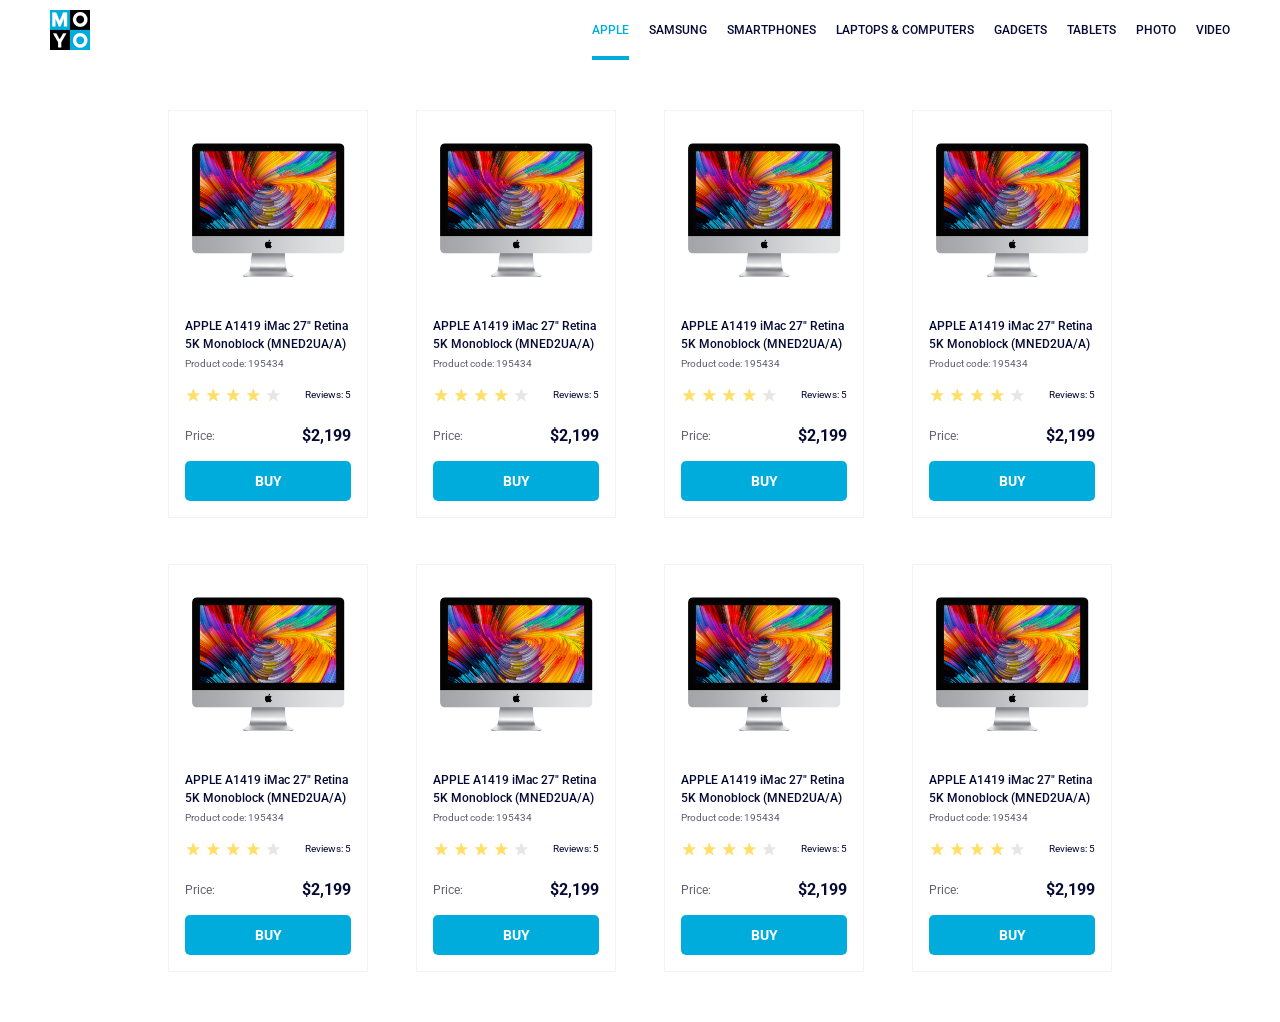
<file: index.html>
<!doctype html><html lang="en"><head><meta charset="utf-8"><meta name="viewport" content="width=device-width, initial-scale=1.0"><title>Catalog</title><link rel="preconnect" href="https://fonts.gstatic.com"><link href="https://fonts.googleapis.com/css2?family=Roboto:wght@400;500;700&display=swap" rel="stylesheet"><link rel="stylesheet" href="index.a8cc5cb3.css"></head><body> <header class="header"> <a href="index.html"> <img src="logo.eddae0ff.png" alt="Moyo company logo" class="header__logo"> </a> <nav class="nav"> <ul class="nav__list"> <li class="nav__item"> <a href="index.html" class="is-active nav__link"> Apple </a> </li> <li class="nav__item"> <a href="index.html" class="nav__link"> Samsung </a> </li> <li class="nav__item"> <a href="index.html" class="nav__link"> Smartphones </a> </li> <li class="nav__item"> <a href="index.html" class="nav__link" data-qa="nav-hover"> Laptops & Computers </a> </li> <li class="nav__item"> <a href="index.html" class="nav__link"> Gadgets </a> </li> <li class="nav__item"> <a href="index.html" class="nav__link"> Tablets </a> </li> <li class="nav__item"> <a href="index.html" class="nav__link"> Photo </a> </li> <li class="nav__item"> <a href="index.html" class="nav__link"> Video </a> </li> </ul> </nav> </header> <main class="main"> <div class="card" data-qa="card"> <a href="#" class="card__image"></a> <div class="card__info"> <p class="card__title"> APPLE A1419 iMac 27" Retina 5K Monoblock (MNED2UA/A) </p> <p class="card__code">Product code: 195434</p> <div class="card__rating"> <div class="stars stars--4"> <div class="stars__star"></div> <div class="stars__star"></div> <div class="stars__star"></div> <div class="stars__star"></div> <div class="stars__star"></div> </div> <div class="card__reviews">Reviews: 5</div> </div> <div class="card__price"> <p class="card__price-text">Price:</p> <p class="card__price-value">$2,199</p> </div> <div class="card__button"> <a href="#" class="card__button-link" data-qa="card-hover"> Buy </a> </div> </div> </div> <div class="card"> <a href="#" class="card__image"></a> <div class="card__info"> <p class="card__title"> APPLE A1419 iMac 27" Retina 5K Monoblock (MNED2UA/A) </p> <p class="card__code">Product code: 195434</p> <div class="card__rating"> <div class="stars stars--4"> <div class="stars__star"></div> <div class="stars__star"></div> <div class="stars__star"></div> <div class="stars__star"></div> <div class="stars__star"></div> </div> <div class="card__reviews">Reviews: 5</div> </div> <div class="card__price"> <p class="card__price-text">Price:</p> <p class="card__price-value">$2,199</p> </div> <div class="card__button"> <a href="#" class="card__button-link"> Buy </a> </div> </div> </div> <div class="card"> <a href="#" class="card__image"></a> <div class="card__info"> <p class="card__title"> APPLE A1419 iMac 27" Retina 5K Monoblock (MNED2UA/A) </p> <p class="card__code">Product code: 195434</p> <div class="card__rating"> <div class="stars stars--4"> <div class="stars__star"></div> <div class="stars__star"></div> <div class="stars__star"></div> <div class="stars__star"></div> <div class="stars__star"></div> </div> <div class="card__reviews">Reviews: 5</div> </div> <div class="card__price"> <p class="card__price-text">Price:</p> <p class="card__price-value">$2,199</p> </div> <div class="card__button"> <a href="#" class="card__button-link"> Buy </a> </div> </div> </div> <div class="card"> <a href="#" class="card__image"></a> <div class="card__info"> <p class="card__title"> APPLE A1419 iMac 27" Retina 5K Monoblock (MNED2UA/A) </p> <p class="card__code">Product code: 195434</p> <div class="card__rating"> <div class="stars stars--4"> <div class="stars__star"></div> <div class="stars__star"></div> <div class="stars__star"></div> <div class="stars__star"></div> <div class="stars__star"></div> </div> <div class="card__reviews">Reviews: 5</div> </div> <div class="card__price"> <p class="card__price-text">Price:</p> <p class="card__price-value">$2,199</p> </div> <div class="card__button"> <a href="#" class="card__button-link"> Buy </a> </div> </div> </div> <div class="card"> <a href="#" class="card__image"></a> <div class="card__info"> <p class="card__title"> APPLE A1419 iMac 27" Retina 5K Monoblock (MNED2UA/A) </p> <p class="card__code">Product code: 195434</p> <div class="card__rating"> <div class="stars stars--4"> <div class="stars__star"></div> <div class="stars__star"></div> <div class="stars__star"></div> <div class="stars__star"></div> <div class="stars__star"></div> </div> <div class="card__reviews">Reviews: 5</div> </div> <div class="card__price"> <p class="card__price-text">Price:</p> <p class="card__price-value">$2,199</p> </div> <div class="card__button"> <a href="#" class="card__button-link"> Buy </a> </div> </div> </div> <div class="card"> <a href="#" class="card__image"></a> <div class="card__info"> <p class="card__title"> APPLE A1419 iMac 27" Retina 5K Monoblock (MNED2UA/A) </p> <p class="card__code">Product code: 195434</p> <div class="card__rating"> <div class="stars stars--4"> <div class="stars__star"></div> <div class="stars__star"></div> <div class="stars__star"></div> <div class="stars__star"></div> <div class="stars__star"></div> </div> <div class="card__reviews">Reviews: 5</div> </div> <div class="card__price"> <p class="card__price-text">Price:</p> <p class="card__price-value">$2,199</p> </div> <div class="card__button"> <a href="#" class="card__button-link"> Buy </a> </div> </div> </div> <div class="card"> <a href="#" class="card__image"></a> <div class="card__info"> <p class="card__title"> APPLE A1419 iMac 27" Retina 5K Monoblock (MNED2UA/A) </p> <p class="card__code">Product code: 195434</p> <div class="card__rating"> <div class="stars stars--4"> <div class="stars__star"></div> <div class="stars__star"></div> <div class="stars__star"></div> <div class="stars__star"></div> <div class="stars__star"></div> </div> <div class="card__reviews">Reviews: 5</div> </div> <div class="card__price"> <p class="card__price-text">Price:</p> <p class="card__price-value">$2,199</p> </div> <div class="card__button"> <a href="#" class="card__button-link"> Buy </a> </div> </div> </div> <div class="card"> <a href="#" class="card__image"></a> <div class="card__info"> <p class="card__title"> APPLE A1419 iMac 27" Retina 5K Monoblock (MNED2UA/A) </p> <p class="card__code">Product code: 195434</p> <div class="card__rating"> <div class="stars stars--4"> <div class="stars__star"></div> <div class="stars__star"></div> <div class="stars__star"></div> <div class="stars__star"></div> <div class="stars__star"></div> </div> <div class="card__reviews">Reviews: 5</div> </div> <div class="card__price"> <p class="card__price-text">Price:</p> <p class="card__price-value">$2,199</p> </div> <div class="card__button"> <a href="#" class="card__button-link"> Buy </a> </div> </div> </div> </main> </body></html>
</file>
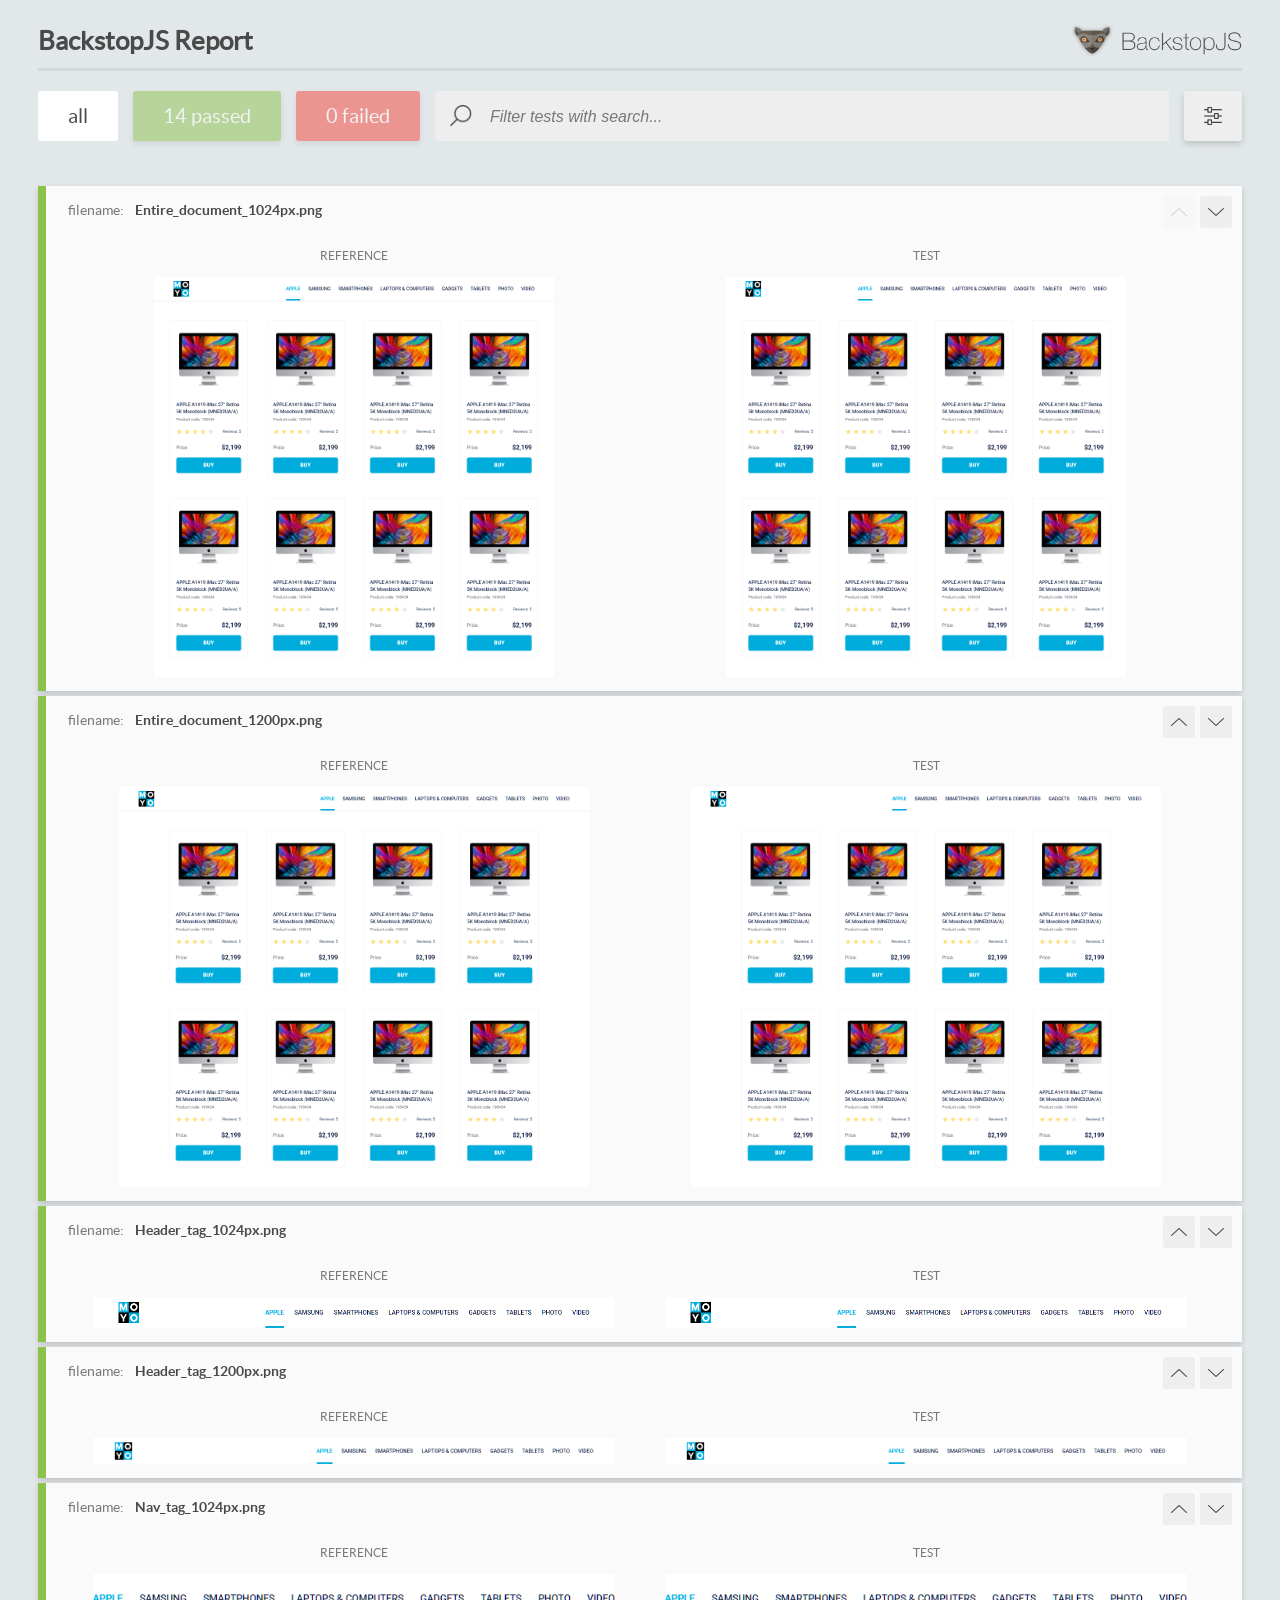
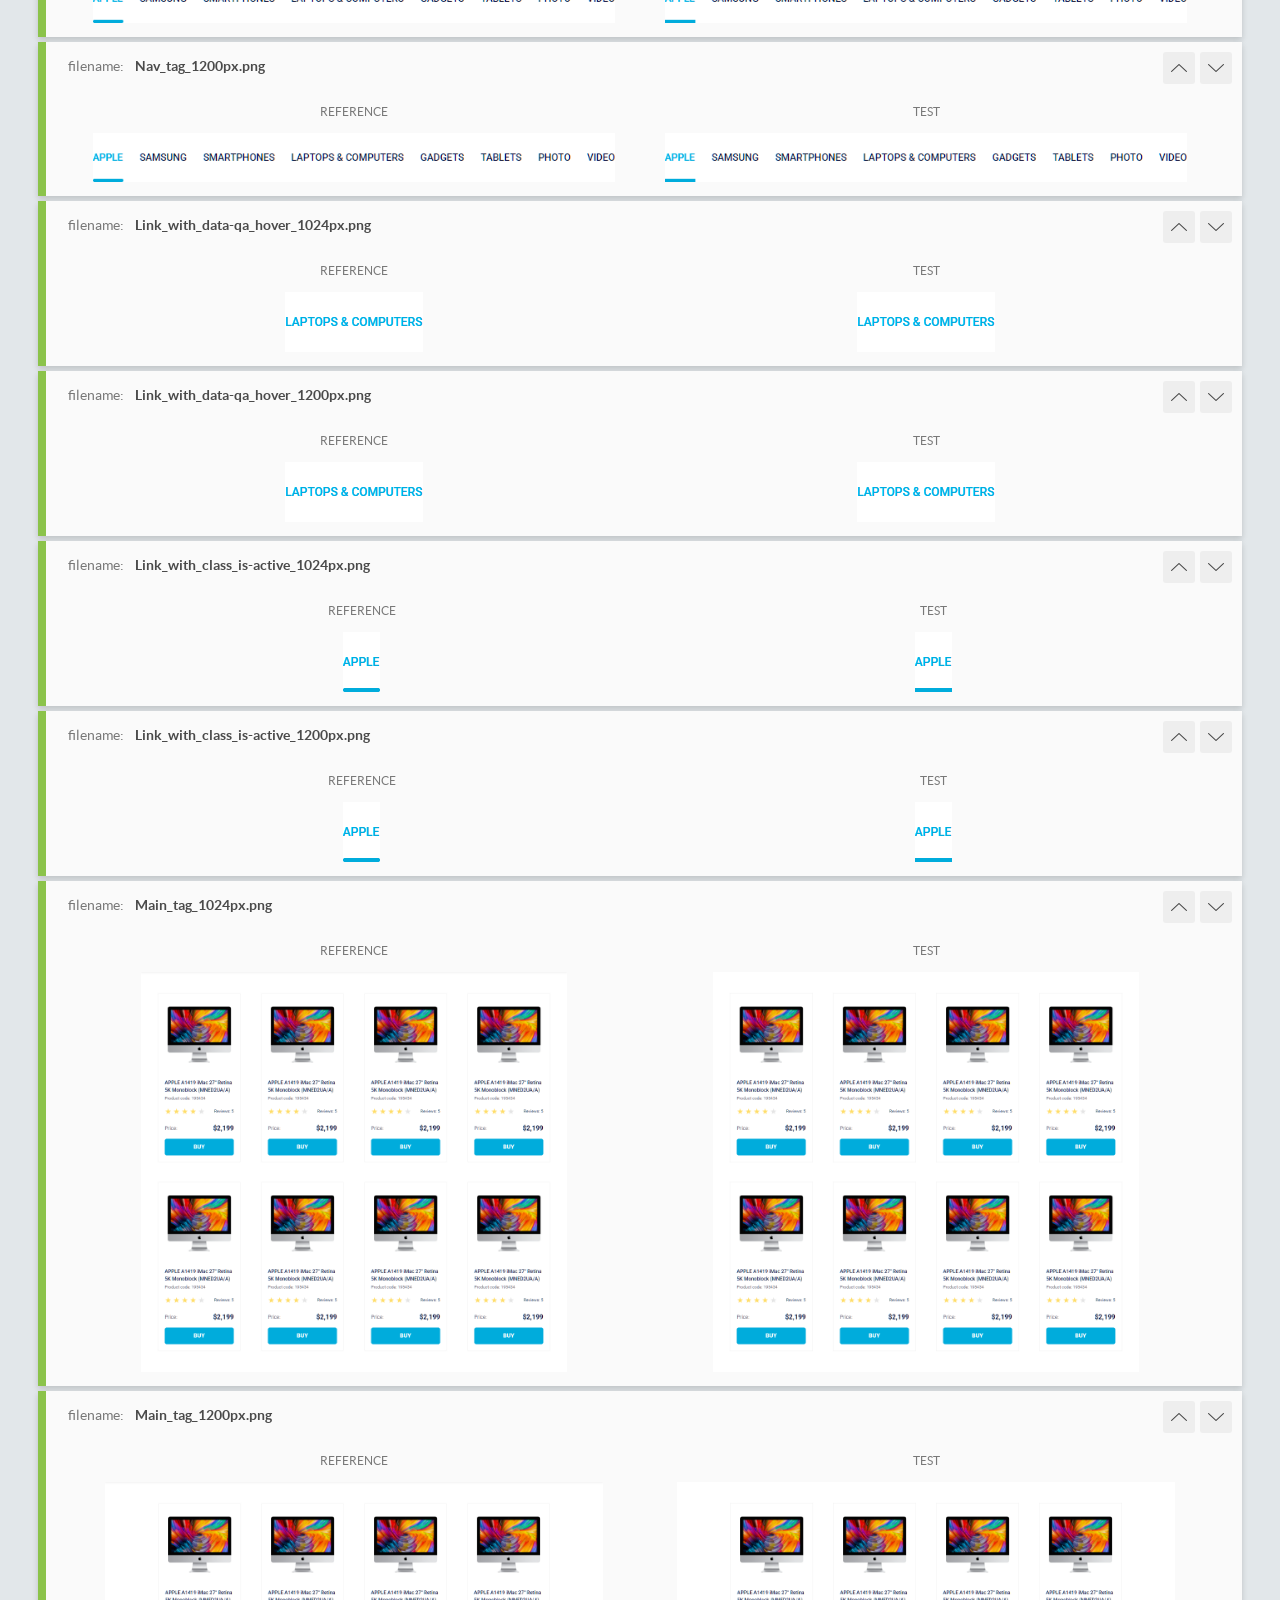
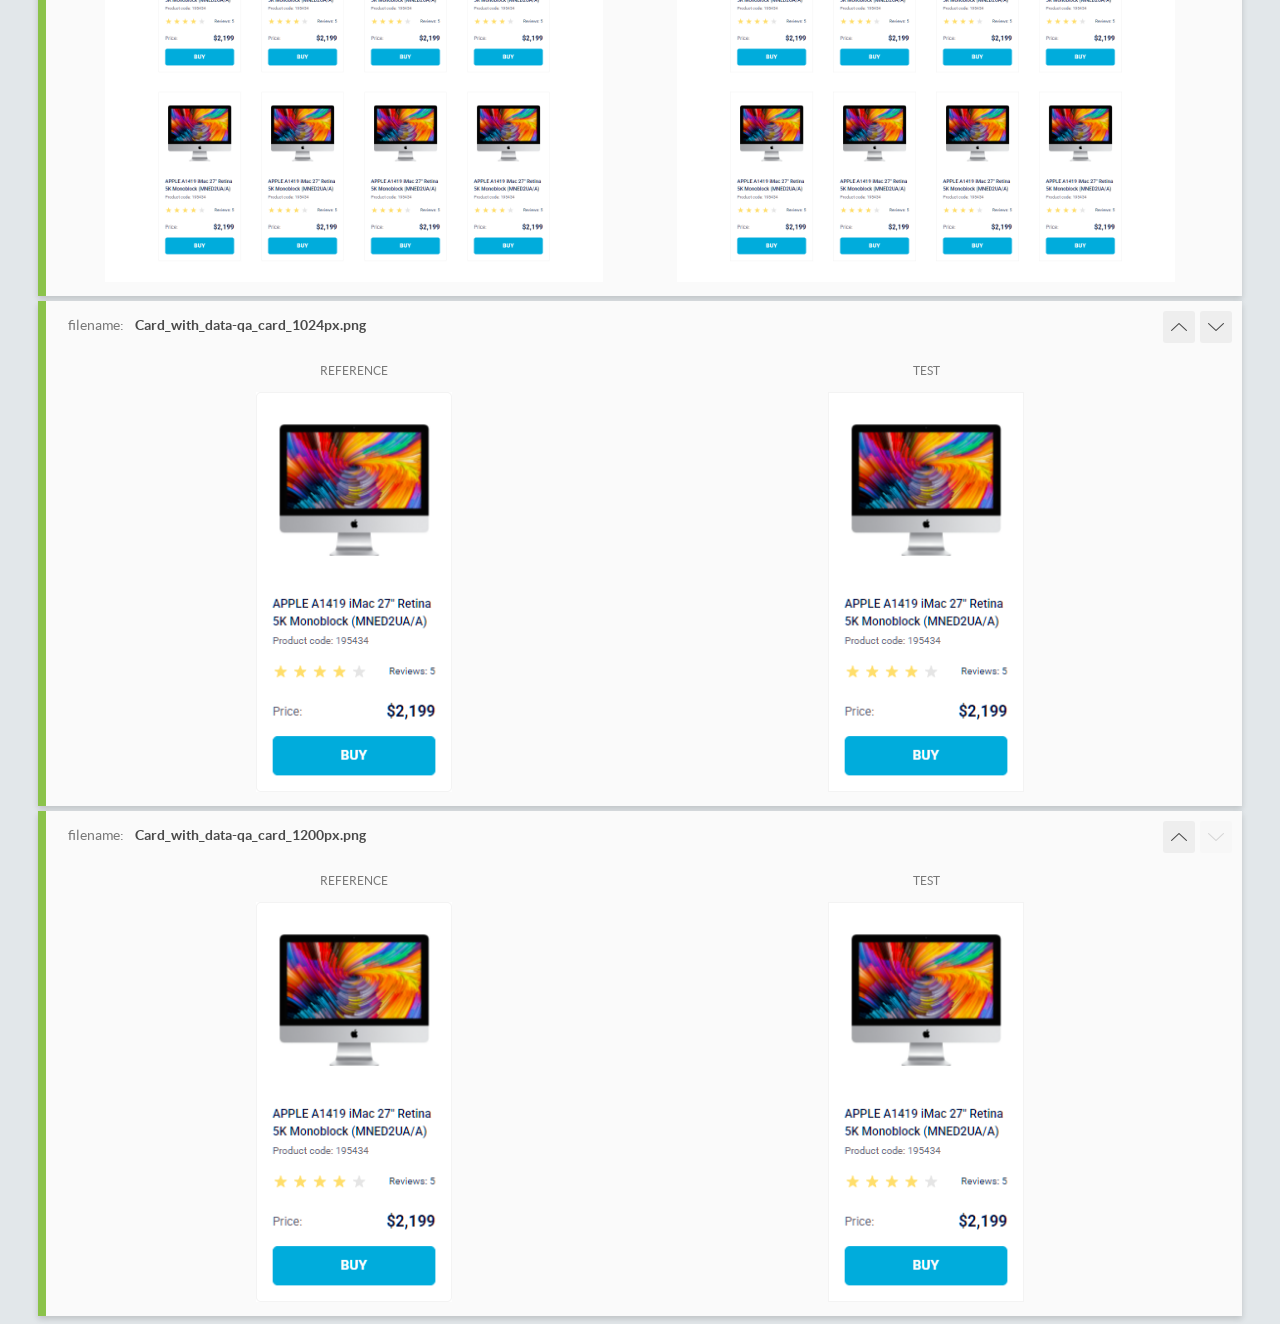
<file: report/html_report/index.html>
<!DOCTYPE html>
<html>
  <head>
    <meta charset="utf-8">
    <!-- Disable Cache -->
    <meta http-equiv="Cache-Control" content="no-cache, no-store, must-revalidate">
    <meta http-equiv="Pragma" content="no-cache">
    <meta http-equiv="Expires" content="0">

    <title>BackstopJS Report</title>

    <style>
      @font-face {
          font-family: 'latoregular';
          src: url('./assets/fonts/lato-regular-webfont.woff2') format('woff2'),
              url('./assets/fonts/lato-regular-webfont.woff') format('woff');
          font-weight: 400;
          font-style: normal;
      }
      @font-face {
          font-family: 'latobold';
          src: url('./assets/fonts/lato-bold-webfont.woff2') format('woff2'),
              url('./assets/fonts/lato-bold-webfont.woff') format('woff');
          font-weight: 700;
          font-style: normal;
      }

      .ReactModal__Body--open {
          overflow: hidden;
      }
      .ReactModal__Body--open .header {
        display: none;
      }

    </style>
  </head>
  <body style="background-color: #E2E7EA">
    <div id="root">

    </div>
    <script>
      function report (report) { // eslint-disable-line no-unused-vars
        window.tests = report;
      }
    </script>
    <script src="config.js"></script>
    <script src="index_bundle.js"></script>
  </body>
</html>
</file>
<file: index.a8cc5cb3.css>
.header{justify-content:space-between;align-items:center;padding:0 50px;display:flex}.header__logo{align-items:center;margin:0;display:flex}.nav__list{margin:0;padding:0;list-style:none;display:flex}.nav__item{text-transform:uppercase}.nav__item:not(:last-child){margin-right:20px}.nav__link{color:#060b35;align-items:center;height:60px;font-weight:500;text-decoration:none;transition:all .3s;display:flex;position:relative}.nav__link:hover,.is-active{color:#00acdc}.is-active:after{content:"";background-color:#00acdc;width:100%;height:4px;position:absolute;bottom:0;left:0}.card{box-sizing:border-box;border:1px solid #f3f3f3;width:200px;transition:all .3s}.card__title{margin:40px 0 0;font-size:12px;font-weight:500;transition:color .3s}.card:hover{transform-origin:50%;z-index:1;cursor:pointer;transform:scale(1.2)}.card:hover .card__title{color:#34568b}.card__image{margin-inline:19px;background-image:url(imac.202c52ff.jpeg);background-position:50%;background-size:160px 134px;width:160px;height:134px;margin-top:32px;display:block}.card__info{padding-inline:16px}.card__code{color:#616070;margin-top:4px;font-size:10px;line-height:14px}.card__rating{justify-content:space-between;align-items:center;height:16px;margin-top:16px;display:flex}.card__reviews{text-align:right;vertical-align:bottom;font-size:10px;line-height:14px}.card__price{justify-content:space-between;align-items:center;margin-top:24px;display:flex}.card__price-text{color:#616070;margin:0;font-size:12px}.card__price-value{margin:0;font-size:16px;font-weight:700}.card__button{text-align:center;background-color:#00acdc;border:none;border-radius:5px;margin-block:16px;line-height:40px}.card__button-link{color:#fff;text-transform:uppercase;width:166px;height:40px;font-size:14px;font-weight:700;line-height:40px;text-decoration:none;transition:all .3s;display:block}.card__button-link:hover{box-sizing:border-box;color:#00acdc;background-color:#fff;border:1px solid #00acdc;border-radius:5px}.stars{display:flex}.stars__star{background-image:url(star.822d561e.svg);background-position:50%;background-repeat:no-repeat;width:16px;height:16px;margin-right:4px}.stars__star:last-child{margin-right:0}.stars--1 .stars__star:nth-child(-n+1),.stars--2 .stars__star:nth-child(-n+2),.stars--3 .stars__star:nth-child(-n+3),.stars--4 .stars__star:nth-child(-n+4),.stars--5 .stars__star:nth-child(-n+5){background-image:url(star-active.edda4c43.svg)}body{color:#060b35;letter-spacing:0%;margin:0;font-family:Roboto,sans-serif;font-size:12px;font-weight:400;line-height:18px}.main{--column-card-count:1;grid-template-columns:repeat(var(--column-card-count),200px);justify-content:center;gap:46px 48px;padding:50px 40px;display:grid}@media (width>=488px){.main{--column-card-count:2}}@media (width>=768px){.main{--column-card-count:3}}@media (width>=1024px){.main{--column-card-count:4}}
/*# sourceMappingURL=index.a8cc5cb3.css.map */
</file>
